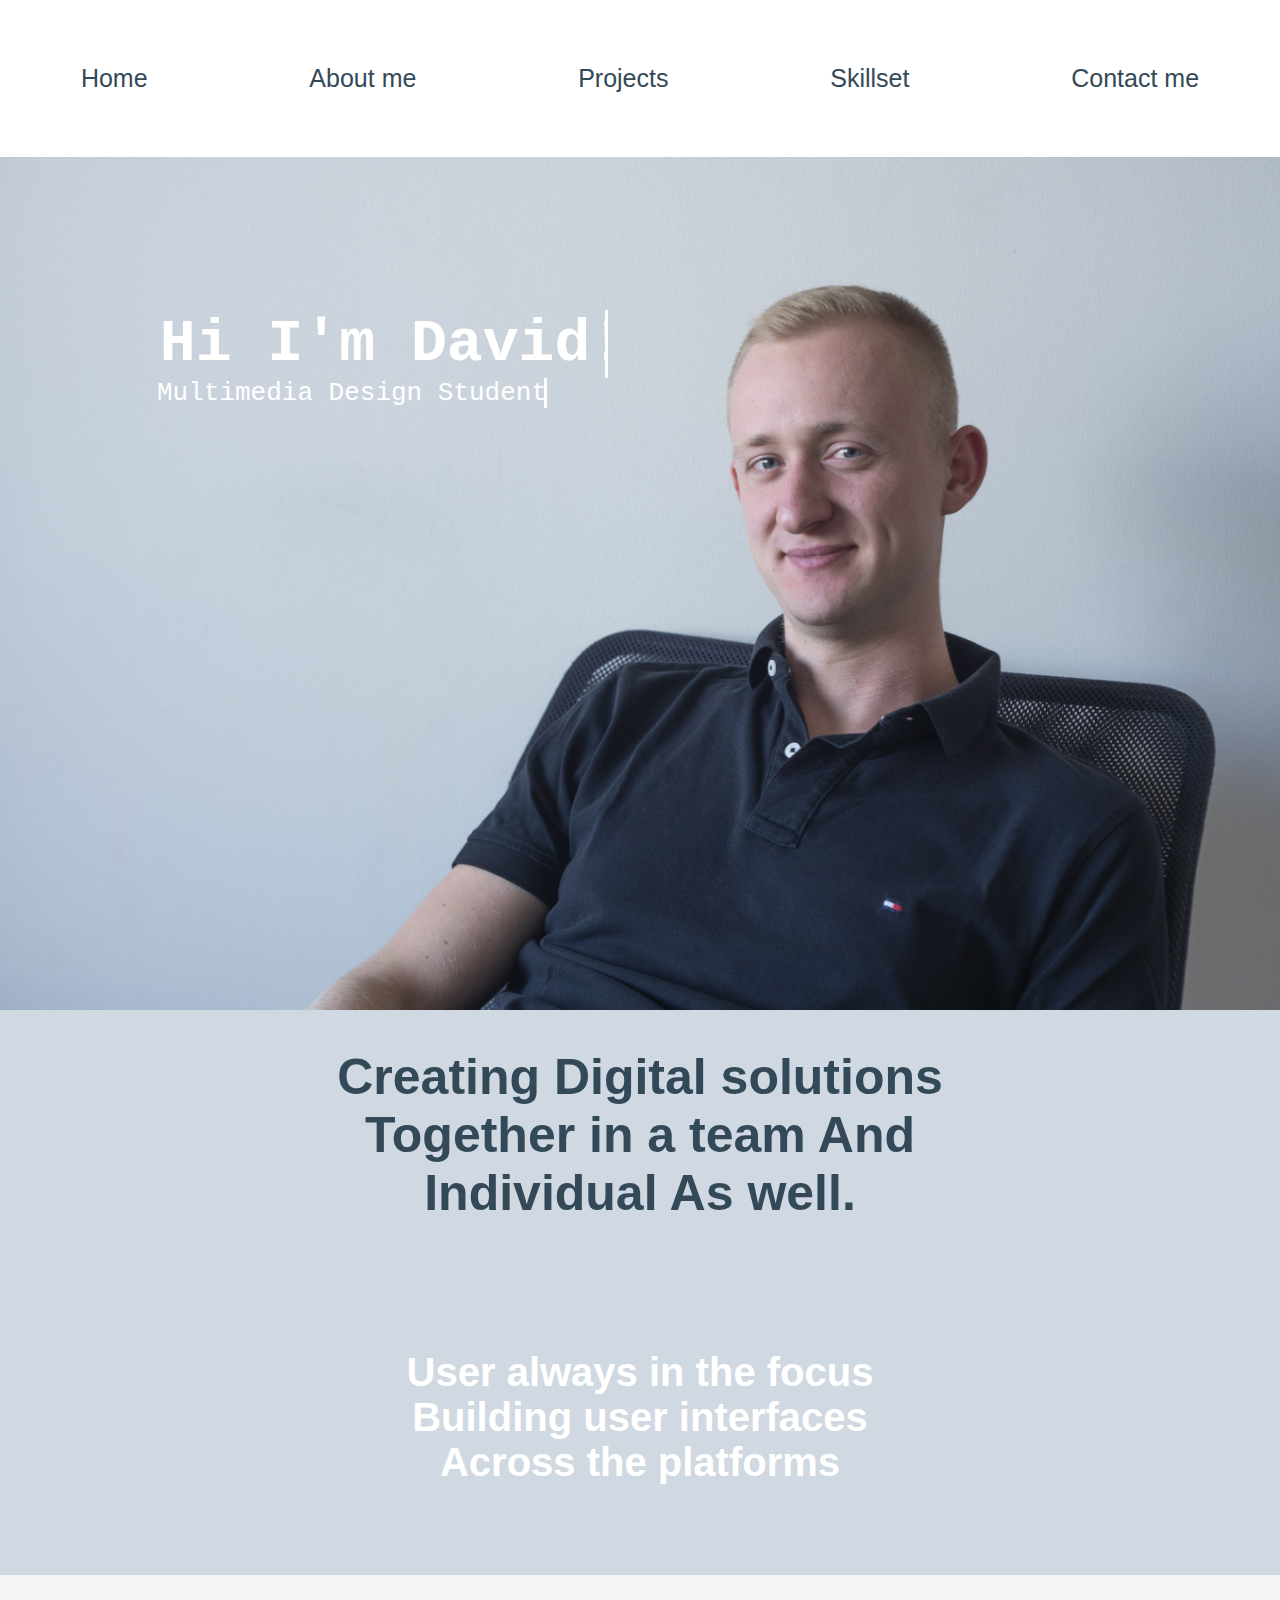
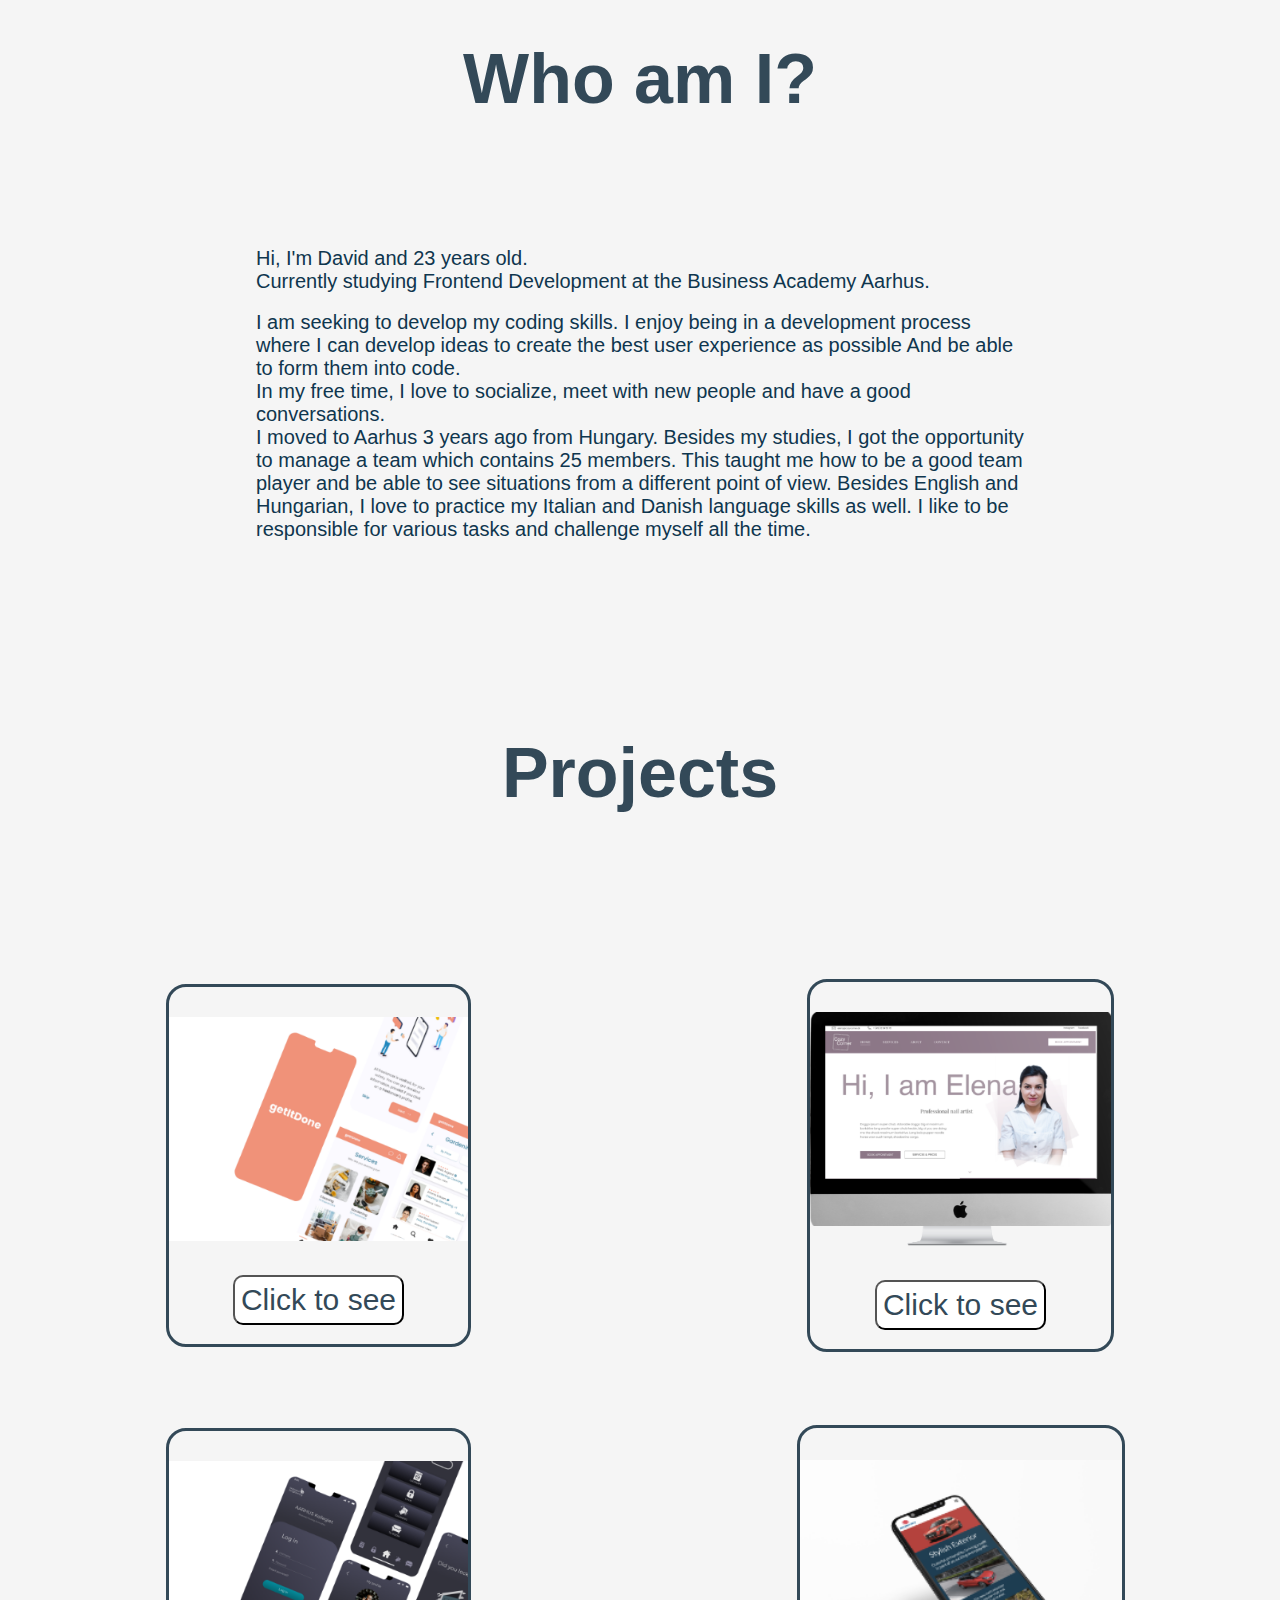
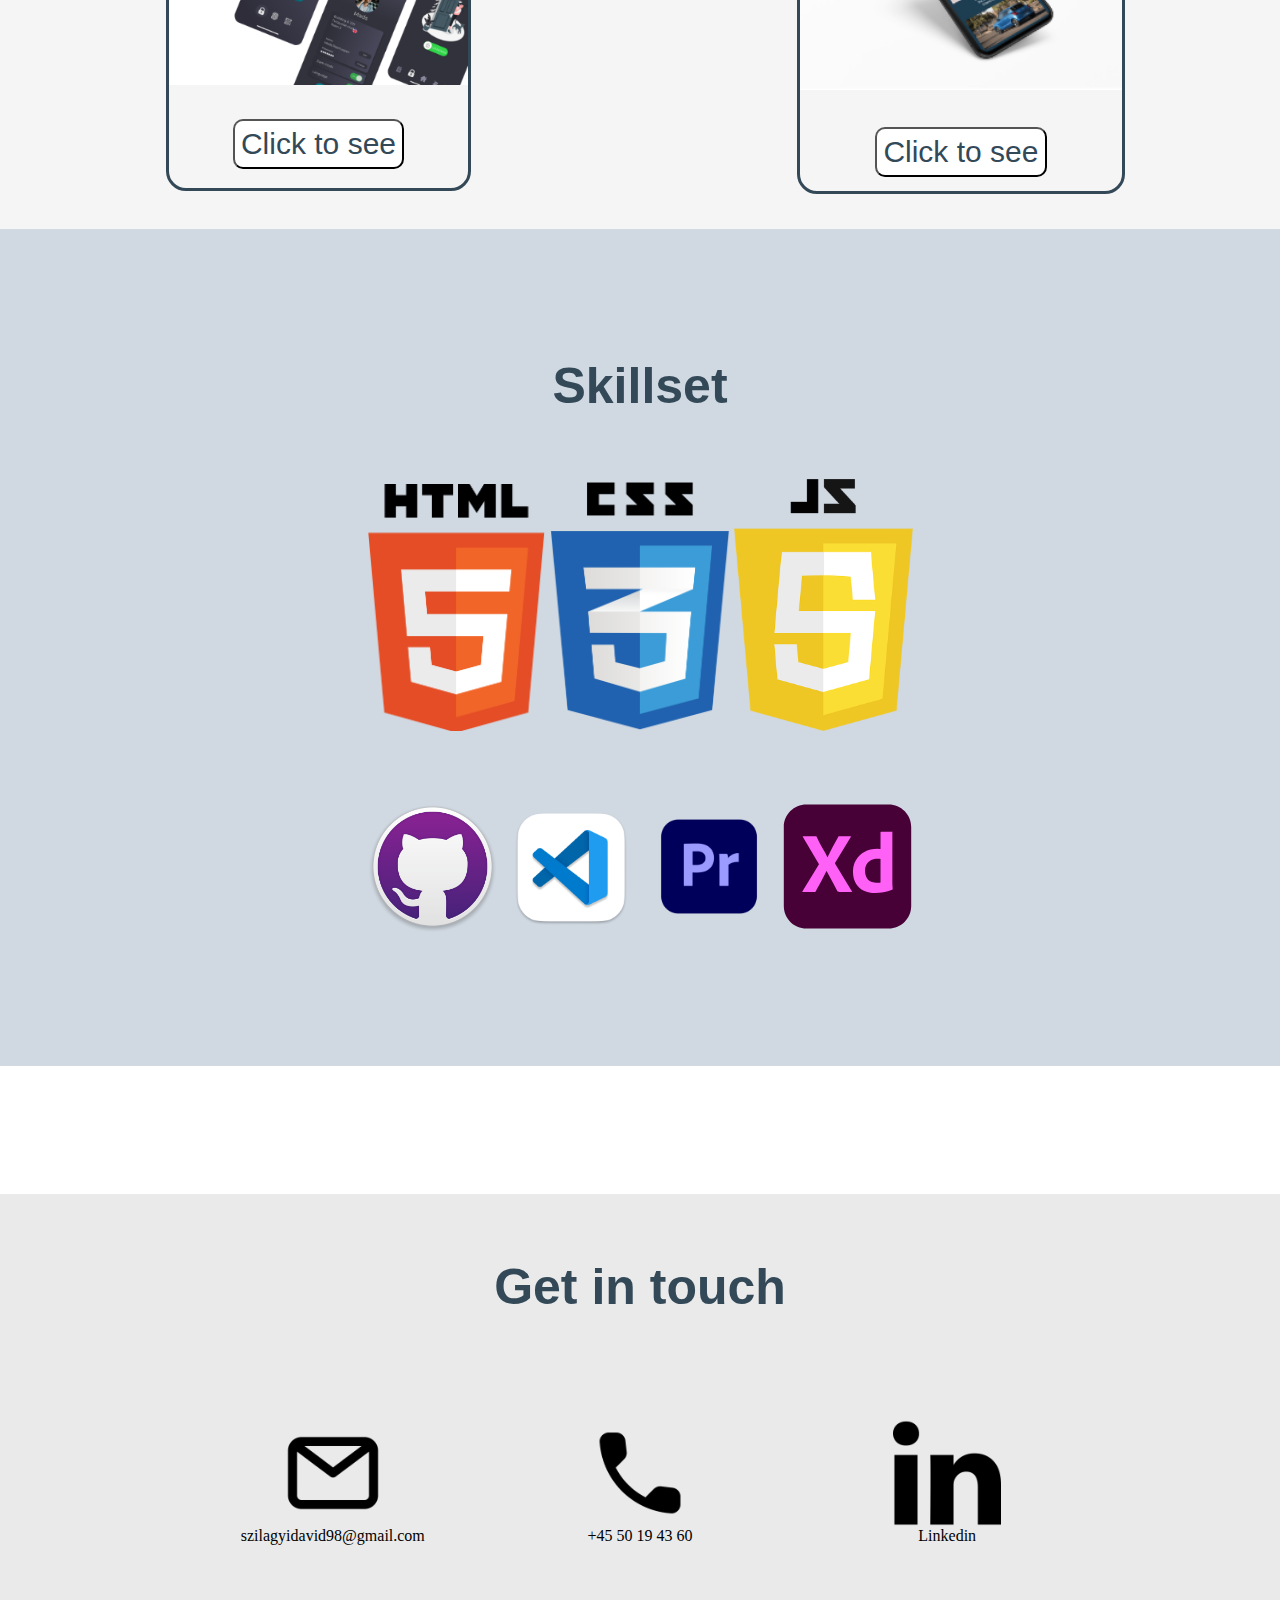
<file: portfolio/index.html>
<!DOCTYPE html>
<html lang="en">
  <head>
    <meta charset="utf-8" />
    <meta
      name="viewport"
      content="width=device-width, initial-scale=1, shrink-to-fit=no"
    />
    <meta
      name="description"
      content="Get started with HTML, CSS and JavaScript"
    />
    <meta name="author" content="David Szilagyi" />
    <title>David Szilagyi</title>
    <link rel="stylesheet" href="css/main.css" />
  </head>
  <body>
    <section class="image_container">
      <header class="navigation_container">
        <nav class="nav">
          <!-- The mobile menu icon -->
          <label for="mobileicon" class="mobileiconlabel">&#9776;</label>
          <input type="checkbox" id="mobileicon" class="mobileicon" />

          <!-- Menu items mobile -->

          <div id="eegy" class="menuitems_container">
            <p class="x">x</p>
            <div class="menus">
              <a href="#home" class="menuitem">Home</a>
              <a href="#who-am-i" class="menuitem">About me</a>
              <a href="#projects" class="menuitem">Projects</a>
              <a href="#skillset-section" class="menuitem">Skillset</a>
              <a href="#contact-me" class="menuitem">Contact me</a>
            </div>
          </div>
        </nav>
      </header>
    </section>
    <!-- Menu items desktop -->
    <section class="desktop-menu-section">
      <div class="menu-desktop-div">
        <a href="#home" class="menuitem">Home</a>
        <a href="#who-am-i" class="menuitem">About me</a>
        <a href="#projects" class="menuitem">Projects</a>
        <a href="#skillset-section" class="menuitem">Skillset</a>
        <a href="#contact-me" class="menuitem">Contact me</a>
      </div>
    </section>

    <main>
      <!--- main page --->
      <section class="main-page" id="home">
        <img src="images/me.jpeg" class="me-image" alt="David Szilagyi" />
        <div class="wrapper">
          <div class="main-text">
            <h1 class="hi">Hi I'm David!</h1>
          </div>
        </div>

        <div class="wrapper2">
          <div class="animation-text">
            <p class="mdu-student">Multimedia Design Student</p>
          </div>
        </div>
      </section>

      <!--- Some thoughts about me---->
      <section class="second-page">
        <h1 class="creating">
          Creating Digital solutions<br />
          Together in a team And<br />
          Individual As well.
        </h1>
        <!------  <img
        src="images/png-transparent-magic-keyboard-computer-keyboard-apple-keyboard-macbook-pro-macbook-air-macbook-electronics-rectangle-computer-keyboard.png"
        class="keyboard"
      -->
        <h3 class="user-focus">
          User always in the focus<br />
          Building user interfaces<br />
          Across the platforms
        </h3>
      </section>

      <section id="who-am-i">
        <h2 class="who-am-i-heading">Who am I?</h2>
        <p class="p-text">
          Hi, I'm David and 23 years old.<br />
          Currently studying Frontend Development at the Business Academy
          Aarhus.<br />
        </p>
        <br />

        <p class="p-text">
          I am seeking to develop my coding skills. I enjoy being in a
          development process where I can develop ideas to create the best user
          experience as possible And be able to form them into code.
        </p>
        <p class="p-text">
          In my free time, I love to socialize, meet with new people and have a
          good conversations.
        </p>
        <p class="p-text">
          I moved to Aarhus 3 years ago from Hungary. Besides my studies, I got
          the opportunity to manage a team which contains 25 members. This
          taught me how to be a good team player and be able to see situations
          from a different point of view. Besides English and Hungarian, I love
          to practice my Italian and Danish language skills as well. I like to
          be responsible for various tasks and challenge myself all the time.
        </p>
      </section>
      <!--- Projects --->
      <section id="projects">
        <h2 class="projects-heading">Projects</h2>
        <div class="projects-div">
          <!--- GETITDONE --->
          <a href="./subpages/getitdone.html" class="link-to-subpage">
            <div class="getitdone-div">
              <img src="images/getitdone.png" class="getitdone" />
              <button class="btn">
                <h3 class="project-heading">Click to see</h3>
              </button>
            </div>
          </a>

          <!--- COZY CORNER --->
          <a href="./subpages/cozy.html" class="link-to-subpage">
            <div class="cozy-div">
              <img src="images/cozy-corner.png" class="cozy-corner" />
              <button class="btn">
                <h3 class="project-heading">Click to see</h3>
              </button>
            </div>
          </a>
          <!--- UX-UI --->
          <a href="./subpages/ux-ui.html" class="link-to-subpage">
            <div class="uxui-div">
              <img src="images/ux-ui project.png" class="ux-ui" />
              <button class="btn">
                <h3 class="project-heading">Click to see</h3>
              </button>
            </div>
          </a>
          <!--- SUZUKI --->
          <a href="./subpages/suzuki.html" class="link-to-subpage">
            <div class="suzuki-div">
              <img src="images/suzuki-project.png" class="suzuki" />
              <button class="btn">
                <h3 class="project-heading">Click to see</h3>
              </button>
            </div>
          </a>
        </div>
      </section>

      <!--- Skillset --->
      <section id="skillset-section">
        <h3 class="skillset">Skillset</h3>
        <div class="logos-1">
          <img src="images/html-logo.png" class="html-logo" id="html" />
          <img src="images/css-logo.png" class="css-logo" />
          <img src="images/js-logo.png" class="js-logo" />
        </div>
        <div class="logos-2">
          <img src="images/github-log.png" class="github-logo" />
          <img src="images/vs-logo.png" class="vs-logo" />
          <img src="images/pr-logo.png" class="pr-logo" />
          <img src="images/xd-logo.svg" class="xd-logo" />
        </div>
      </section>

      <!--- Contact me --->
      <footer id="contact-me">
        <h3 class="contact-me-heading">Get in touch</h3>
        <div class="contact-me-div">
          <div class="icons-div">
            <a href="mailto:szilagyidavid98@gmail.com" class="info-link">
              <img src="./images/email-contact.png" class="email-contact"
            /></a>
            <a href="mailto:szilagyidavid98@gmail.com" class="info-link"
              >szilagyidavid98@gmail.com</a
            >
          </div>
          <div class="icons-div">
            <a href="tel:+45 50 19 43 60" class="info-link"
              ><img src="./images/phone-contact.png" class="phone-contact" />+45
              50 19 43 60</a
            >
            <a href="tel:+45 50 19 43 60" class="info-link"></a>
          </div>
          <div class="icons-div">
            <a
              href="https://www.linkedin.com/in/david-szilagyi-b353821b6/"
              class="info-link"
            >
              <img
                src="./images/linkedin-contact.png"
                class="linkedin-contact"
              />
              Linkedin
            </a>
            <a
              href="https://www.linkedin.com/in/david-szilagyi-b353821b6/"
              class="info-link"
            ></a>
          </div>
        </div>
      </footer>
    </main>
    <script src="./js/main.js"></script>
  </body>
</html>
</file>
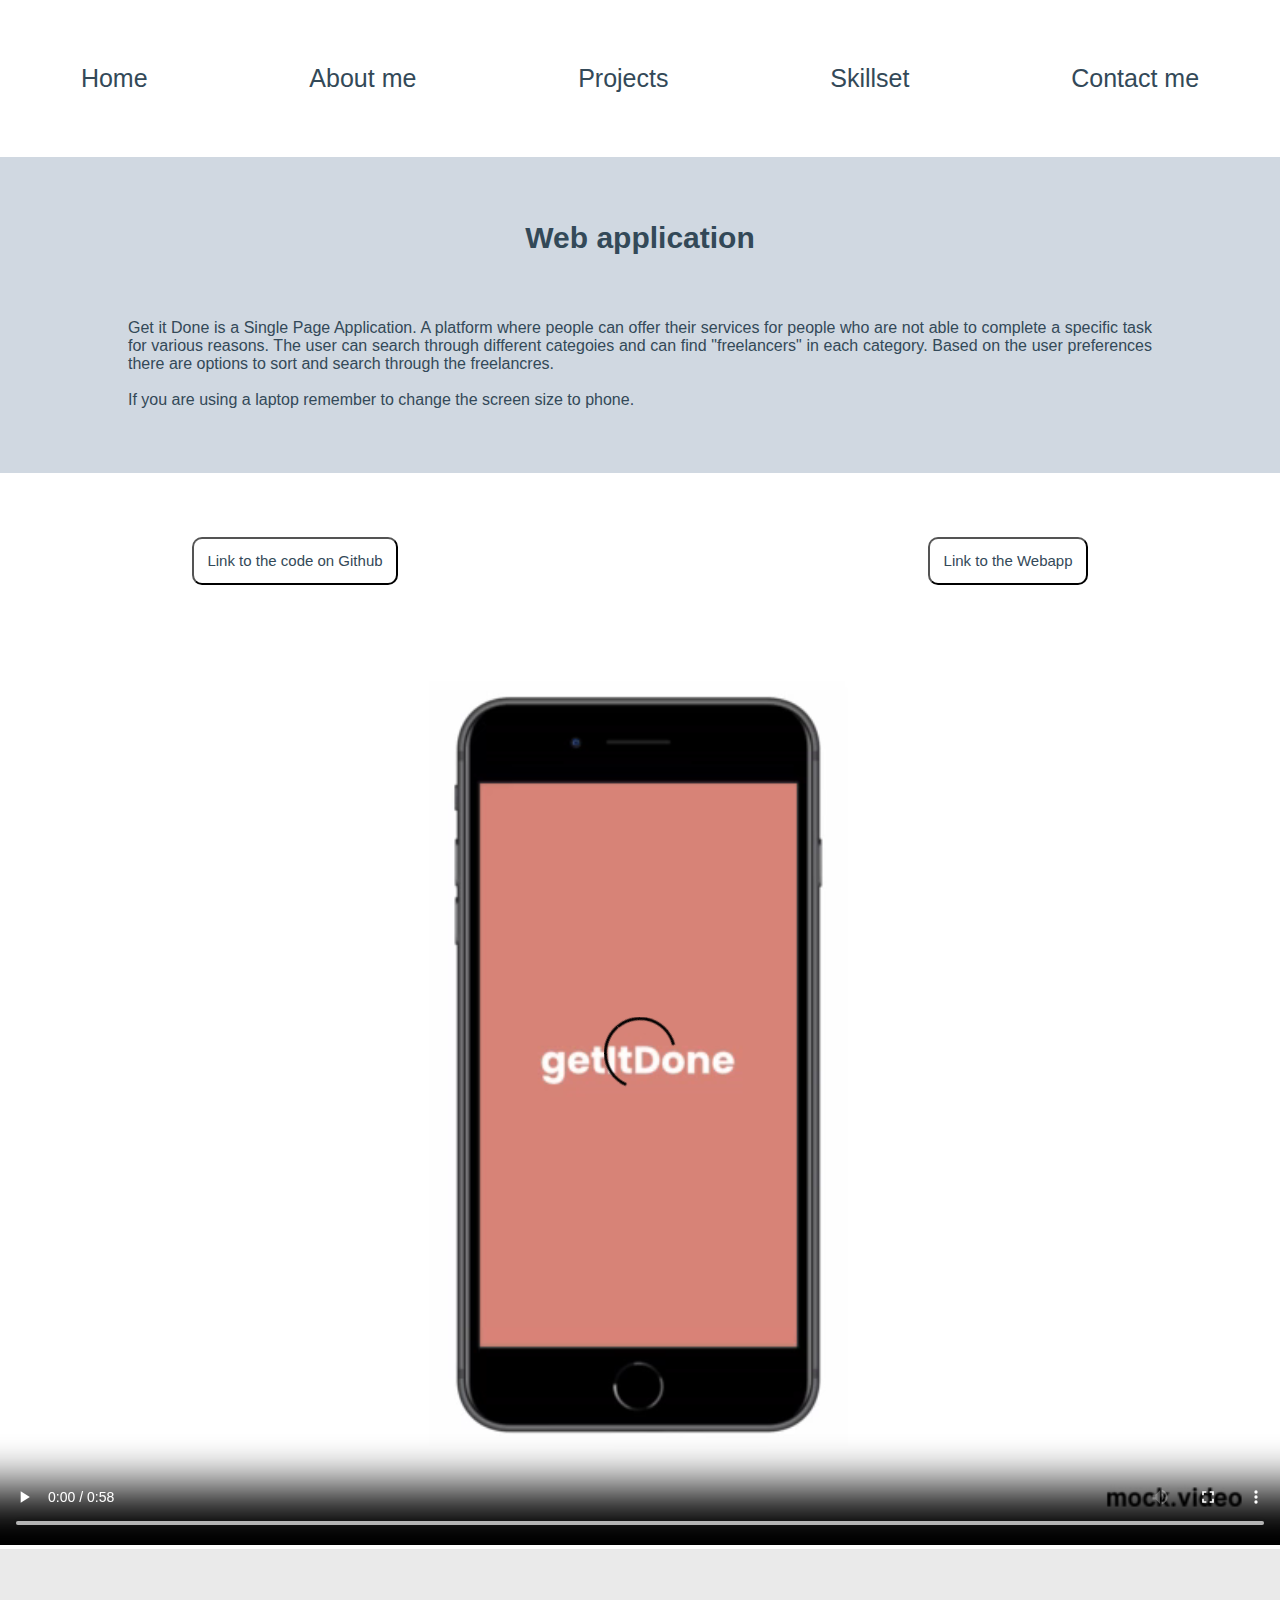
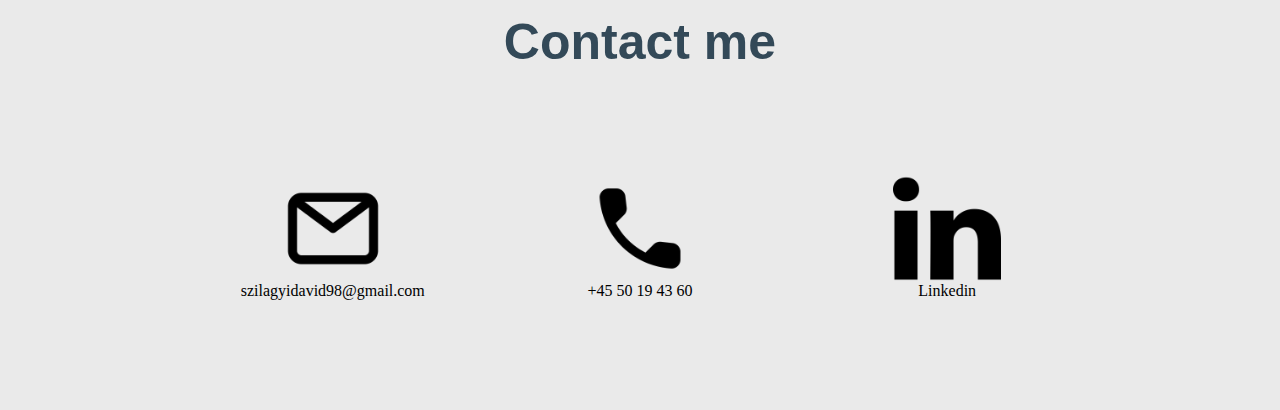
<file: portfolio/subpages/getitdone.html>
<!DOCTYPE html>
<html lang="en">
  <head>
    <meta charset="utf-8" />
    <meta
      name="viewport"
      content="width=device-width, initial-scale=1, shrink-to-fit=no"
    />
    <meta
      name="description"
      content="Get started with HTML, CSS and JavaScript"
    />
    <meta name="author" content="David Szilagyi" />
    <title>David Szilagyi</title>
    <link rel="stylesheet" href="../css/main.css" />
  </head>
  <body>
    <main>
      <section class="image_container">
        <header class="navigation_container">
          <nav class="nav">
            <!-- The mobile menu icon -->
            <label for="mobileicon" class="mobileiconlabel">&#9776;</label>
            <input type="checkbox" id="mobileicon" class="mobileicon" />
            <!-- Menu items -->

            <div id="eegy" class="menuitems_container">
              <p class="x">x</p>
              <div class="menus">
                <a href="../#home" class="menuitem">Home</a>
                <a href="../#who-am-i" class="menuitem">About me</a>
                <a href="../#projects" class="menuitem">Projects</a>
                <a href="../#skillset-section" class="menuitem">Skillset</a>
                <a href="../#contact-me" class="menuitem">Contact me</a>
              </div>
            </div>
          </nav>
        </header>
      </section>

      <!-- Menu items desktop -->
      <section class="desktop-menu-section">
        <div class="menu-desktop-div">
          <a href="../#home" class="menuitem">Home</a>
          <a href="../#who-am-i" class="menuitem">About me</a>
          <a href="../#projects" class="menuitem">Projects</a>
          <a href="../#skillset-section" class="menuitem">Skillset</a>
          <a href="../#contact-me" class="menuitem">Contact me</a>
        </div>
      </section>
      <!--- text section --->
      <section class="text-section">
        <h4 class="heading-title">Web application</h4>
        <p class="text-on-subpage">
          Get it Done is a Single Page Application. A platform where people can
          offer their services for people who are not able to complete a
          specific task for various reasons. The user can search through
          different categoies and can find "freelancers" in each category. Based
          on the user preferences there are options to sort and search through
          the freelancres.<br />
          <br />
          If you are using a laptop remember to change the screen size to phone.
        </p>
      </section>
      <!--- links --->
      <section class="links-section">
        <div class="links-div">
          <button class="link-button">
            <a
              href="https://github.com/davidszilagyi98/portfolio/tree/main/getitdone/getItDone"
              class="github-link"
              >Link to the code on Github</a
            ><br />
          </button>
          <button class="link-button">
            <a href="http://getitdone.davidszilagyi.eu/#/home" class="web-link"
              >Link to the Webapp</a
            >
          </button>
        </div>
      </section>
      <!--- video --->
      <section class="video-section">
        <video class="getitdone-video" controls autoplay loop>
          <source src="../images/getitdone-video.mp4" />
        </video>
      </section>
      <!--- Contact me --->
      <footer id="contact-me">
        <h3 class="contact-me-heading">Contact me</h3>
        <div class="contact-me-div">
          <div class="icons-div">
            <a href="mailto:szilagyidavid98@gmail.com" class="info-link">
              <img src="../images/email-contact.png" class="email-contact"
            /></a>
            <a href="mailto:szilagyidavid98@gmail.com" class="info-link"
              >szilagyidavid98@gmail.com</a
            >
          </div>
          <div class="icons-div">
            <a href="tel:+45 50 19 43 60" class="info-link"
              ><img
                src="../images/phone-contact.png"
                class="phone-contact"
              />+45 50 19 43 60</a
            >
            <a href="tel:+45 50 19 43 60" class="info-link"></a>
          </div>
          <div class="icons-div">
            <a
              href="https://www.linkedin.com/in/david-szilagyi-b353821b6/"
              class="info-link"
            >
              <img
                src="../images/linkedin-contact.png"
                class="linkedin-contact"
              />
              Linkedin
            </a>
            <a
              href="https://www.linkedin.com/in/david-szilagyi-b353821b6/"
              class="info-link"
            ></a>
          </div>
        </div>
      </footer>
    </main>
    <script src="../js/main.js"></script>
  </body>
</html>
</file>
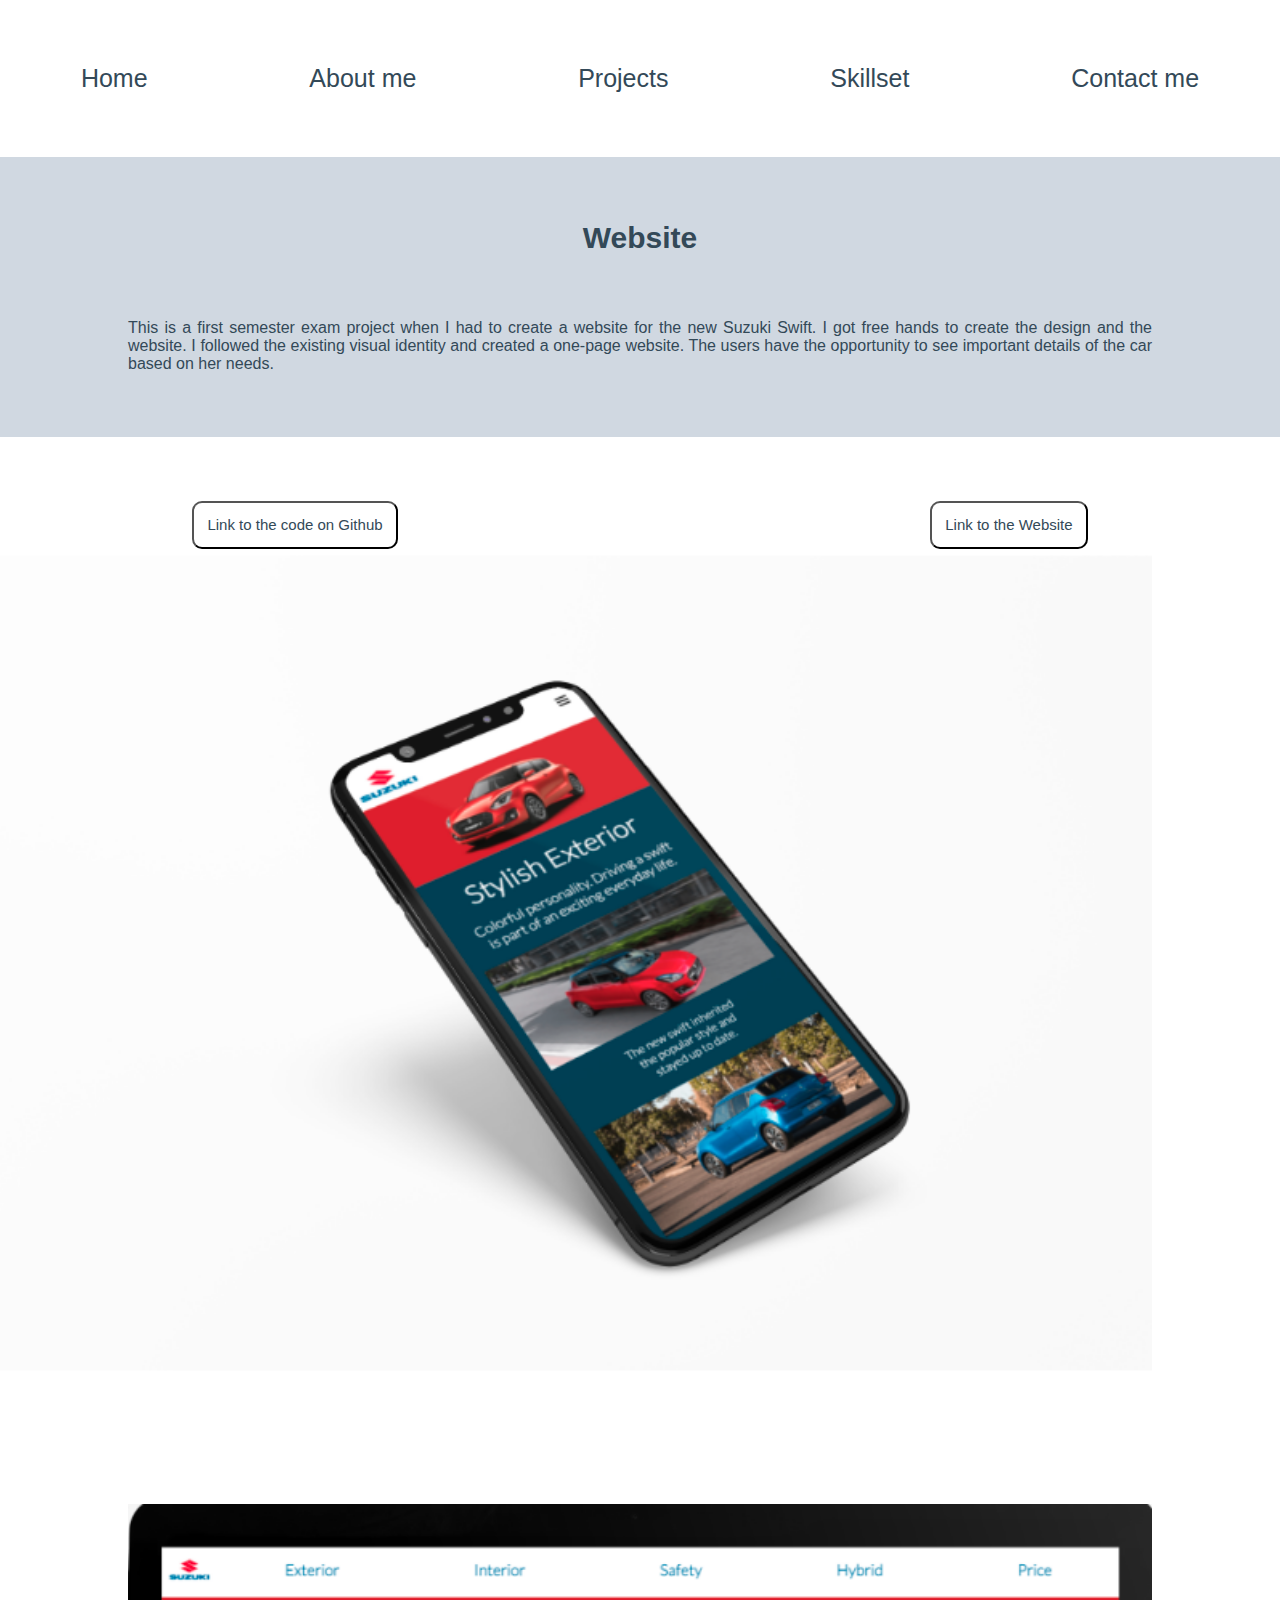
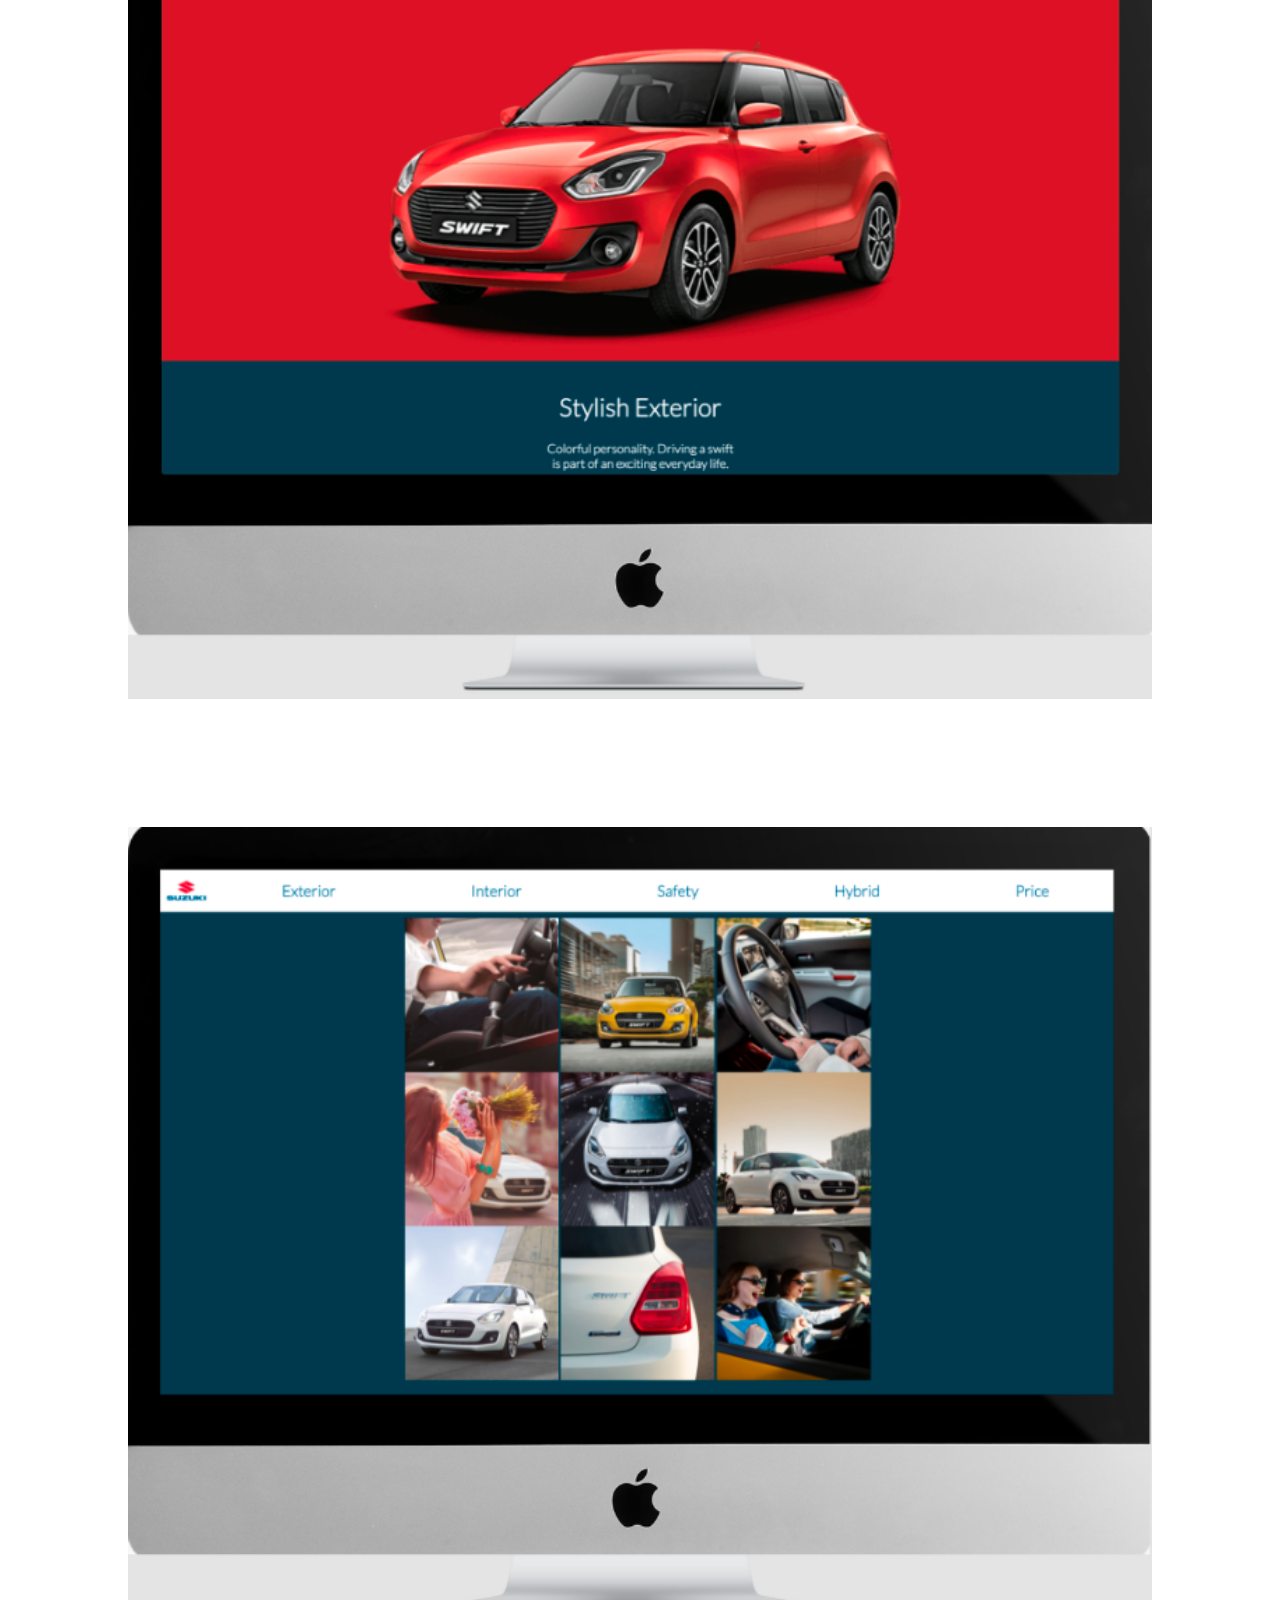
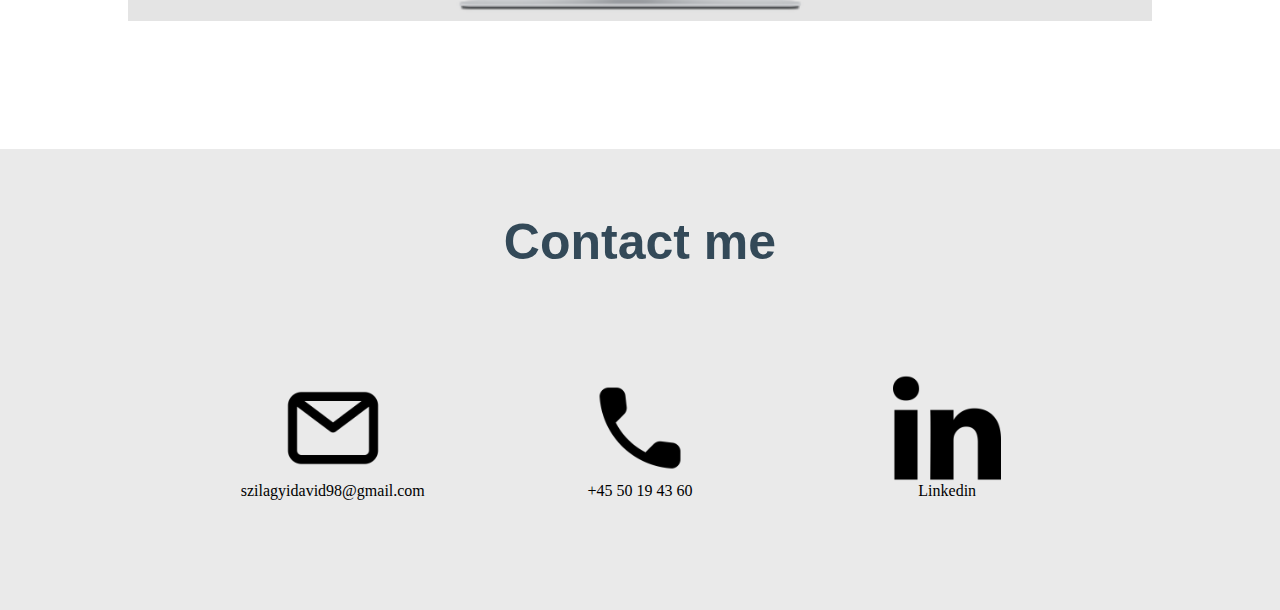
<file: portfolio/subpages/suzuki.html>
<!DOCTYPE html>
<html lang="en">
  <head>
    <meta charset="utf-8" />
    <meta
      name="viewport"
      content="width=device-width, initial-scale=1, shrink-to-fit=no"
    />
    <meta
      name="description"
      content="Get started with HTML, CSS and JavaScript"
    />
    <meta name="author" content="David Szilagyi" />
    <title>David Szilagyi</title>
    <link rel="stylesheet" href="../css/main.css" />
  </head>
  <body>
    <main>
      <section class="image_container">
        <header class="navigation_container">
          <nav class="nav">
            <!-- The mobile menu icon -->
            <label for="mobileicon" class="mobileiconlabel">&#9776;</label>
            <input type="checkbox" id="mobileicon" class="mobileicon" />
            <!-- Menu items -->

            <div id="eegy" class="menuitems_container">
              <p class="x">x</p>
              <div class="menus">
                <a href="../#home" class="menuitem">Home</a>
                <a href="../#who-am-i" class="menuitem">About me</a>
                <a href="../#projects" class="menuitem">Projects</a>
                <a href="../#skillset-section" class="menuitem">Skillset</a>
                <a href="../#contact-me" class="menuitem">Contact me</a>
              </div>
            </div>
          </nav>
        </header>
      </section>

      <!-- Menu items desktop -->
      <section class="desktop-menu-section">
        <div class="menu-desktop-div">
          <a href="../#home" class="menuitem">Home</a>
          <a href="../#who-am-i" class="menuitem">About me</a>
          <a href="../#projects" class="menuitem">Projects</a>
          <a href="../#skillset-section" class="menuitem">Skillset</a>
          <a href="../#contact-me" class="menuitem">Contact me</a>
        </div>
      </section>
      <!--- text section --->
      <section class="text-section">
        <h4 class="heading-title">Website</h4>
        <p class="text-on-subpage">
          This is a first semester exam project when I had to create a website
          for the new Suzuki Swift. I got free hands to create the design and
          the website. I followed the existing visual identity and created a
          one-page website. The users have the opportunity to see important
          details of the car based on her needs.
        </p>
      </section>
      <!--- links --->
      <section class="links-section">
        <div class="links-div">
          <button class="link-button">
            <a
              href="https://github.com/davidszilagyi98/portfolio/tree/main/Suzuki"
              class="github-link"
              >Link to the code on Github</a
            ><br />
          </button>
          <button class="link-button">
            <a href="http://suzuki.davidszilagyi.eu/" class="web-link"
              >Link to the Website</a
            >
          </button>
        </div>
      </section>
      <!--- video --->
      <section class="video-section">
        <img src="../images/suzuki-for-subpage.png" class="main-suzuki" />
        <img src="../images/suzuki1.png" class="suzuki1" />
        <img src="../images/suzuki2.png" class="suzuki2" />
      </section>
      <!--- Contact me --->
      <footer id="contact-me">
        <h3 class="contact-me-heading">Contact me</h3>
        <div class="contact-me-div">
          <div class="icons-div">
            <a href="mailto:szilagyidavid98@gmail.com" class="info-link">
              <img src="../images/email-contact.png" class="email-contact"
            /></a>
            <a href="mailto:szilagyidavid98@gmail.com" class="info-link"
              >szilagyidavid98@gmail.com</a
            >
          </div>
          <div class="icons-div">
            <a href="tel:+45 50 19 43 60" class="info-link"
              ><img
                src="../images/phone-contact.png"
                class="phone-contact"
              />+45 50 19 43 60</a
            >
            <a href="tel:+45 50 19 43 60" class="info-link"></a>
          </div>
          <div class="icons-div">
            <a
              href="https://www.linkedin.com/in/david-szilagyi-b353821b6/"
              class="info-link"
            >
              <img
                src="../images/linkedin-contact.png"
                class="linkedin-contact"
              />
              Linkedin
            </a>
            <a
              href="https://www.linkedin.com/in/david-szilagyi-b353821b6/"
              class="info-link"
            ></a>
          </div>
        </div>
      </footer>
    </main>
    <script src="../js/main.js"></script>
  </body>
</html>
</file>
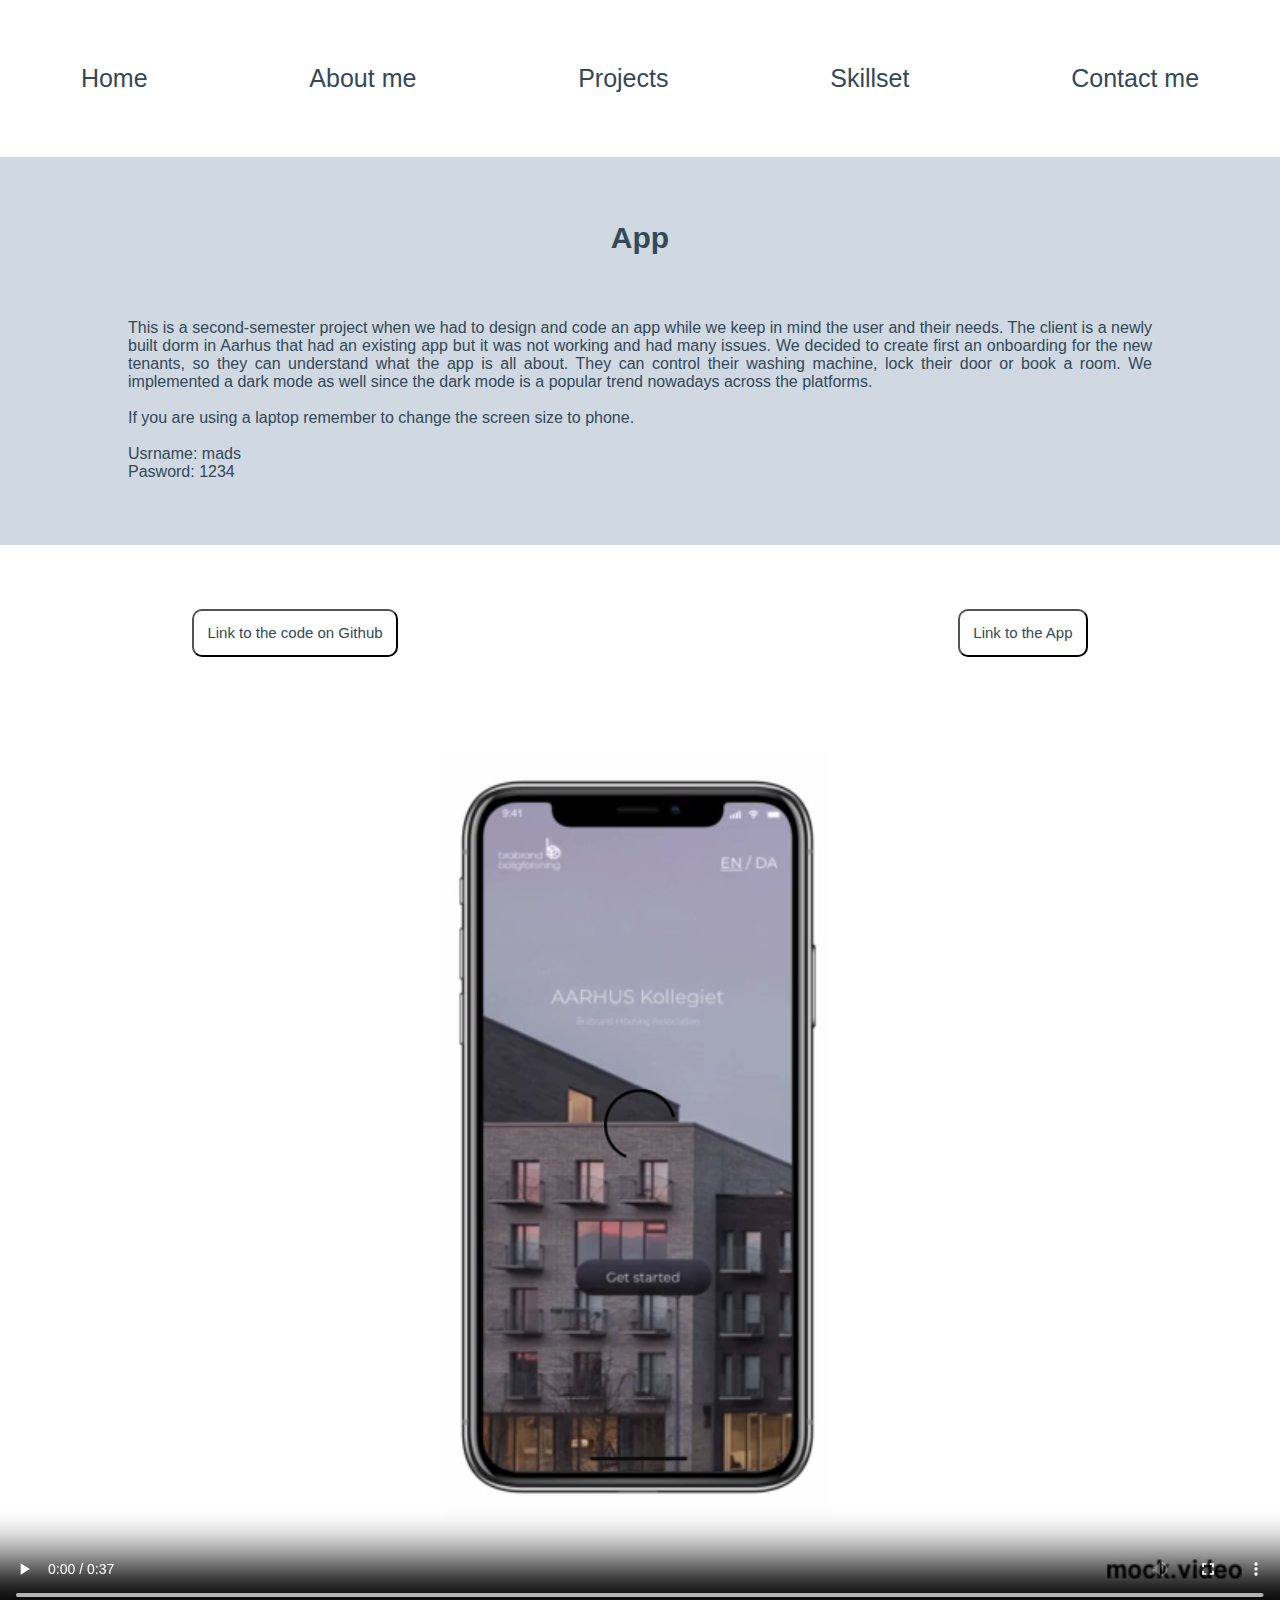
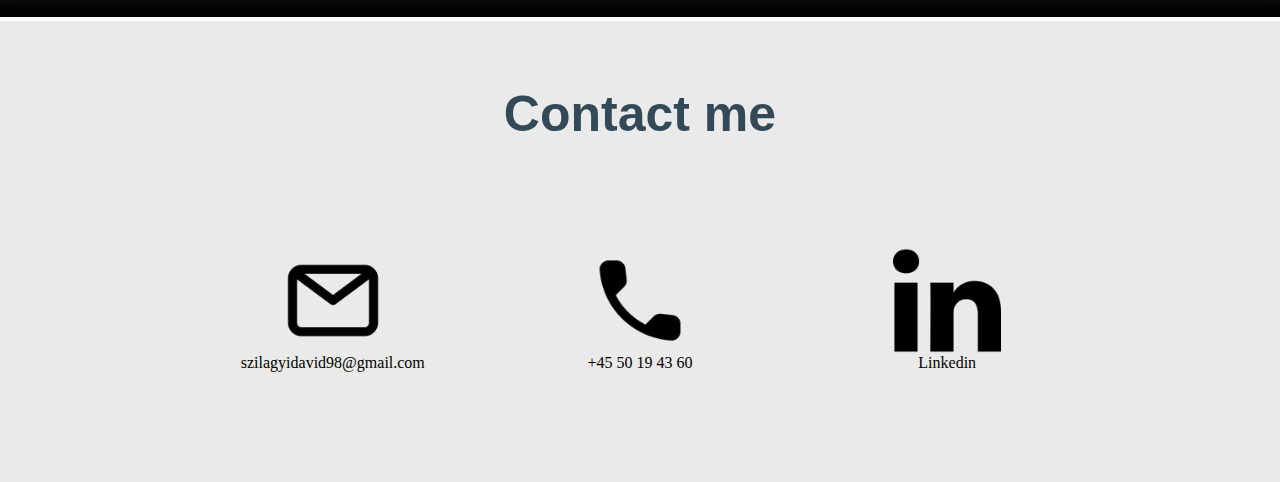
<file: portfolio/subpages/ux-ui.html>
<!DOCTYPE html>
<html lang="en">
  <head>
    <meta charset="utf-8" />
    <meta
      name="viewport"
      content="width=device-width, initial-scale=1, shrink-to-fit=no"
    />
    <meta
      name="description"
      content="Get started with HTML, CSS and JavaScript"
    />
    <meta name="author" content="David Szilagyi" />
    <title>David Szilagyi</title>
    <link rel="stylesheet" href="../css/main.css" />
  </head>
  <body>
    <main>
      <section class="image_container">
        <header class="navigation_container">
          <nav class="nav">
            <!-- The mobile menu icon -->
            <label for="mobileicon" class="mobileiconlabel">&#9776;</label>
            <input type="checkbox" id="mobileicon" class="mobileicon" />
            <!-- Menu items -->

            <div id="eegy" class="menuitems_container">
              <p class="x">x</p>
              <div class="menus">
                <a href="../#home" class="menuitem">Home</a>
                <a href="../#who-am-i" class="menuitem">About me</a>
                <a href="../#projects" class="menuitem">Projects</a>
                <a href="../#skillset-section" class="menuitem">Skillset</a>
                <a href="../#contact-me" class="menuitem">Contact me</a>
              </div>
            </div>
          </nav>
        </header>
      </section>
      <!-- Menu items desktop -->
      <section class="desktop-menu-section">
        <div class="menu-desktop-div">
          <a href="../#home" class="menuitem">Home</a>
          <a href="../#who-am-i" class="menuitem">About me</a>
          <a href="../#projects" class="menuitem">Projects</a>
          <a href="../#skillset-section" class="menuitem">Skillset</a>
          <a href="../#contact-me" class="menuitem">Contact me</a>
        </div>
      </section>

      <!--- text section --->
      <section class="text-section">
        <h4 class="heading-title">App</h4>
        <p class="text-on-subpage">
          This is a second-semester project when we had to design and code an
          app while we keep in mind the user and their needs. The client is a
          newly built dorm in Aarhus that had an existing app but it was not
          working and had many issues. We decided to create first an onboarding
          for the new tenants, so they can understand what the app is all about.
          They can control their washing machine, lock their door or book a
          room. We implemented a dark mode as well since the dark mode is a
          popular trend nowadays across the platforms. <br />
          <br />
          If you are using a laptop remember to change the screen size to
          phone.<br />
          <br />
          Usrname: mads<br />
          Pasword: 1234
        </p>
      </section>
      <!--- links --->
      <section class="links-section">
        <div class="links-div">
          <button class="link-button">
            <a
              href="https://github.com/davidszilagyi98/portfolio/tree/main/aarhuskollegiet"
              class="github-link"
              >Link to the code on Github</a
            ><br />
          </button>
          <button class="link-button">
            <a href="http://aarhuskollegiet.davidszilagyi.eu/" class="web-link"
              >Link to the App</a
            >
          </button>
        </div>
      </section>
      <!--- video --->
      <section class="video-section">
        <video class="getitdone-video" controls autoplay loop>
          <source src="../images/uxui-video.mp4" />
        </video>
      </section>
      <!--- Contact me --->
      <footer id="contact-me">
        <h3 class="contact-me-heading">Contact me</h3>
        <div class="contact-me-div">
          <div class="icons-div">
            <a href="mailto:szilagyidavid98@gmail.com" class="info-link">
              <img src="../images/email-contact.png" class="email-contact"
            /></a>
            <a href="mailto:szilagyidavid98@gmail.com" class="info-link"
              >szilagyidavid98@gmail.com</a
            >
          </div>
          <div class="icons-div">
            <a href="tel:+45 50 19 43 60" class="info-link"
              ><img
                src="../images/phone-contact.png"
                class="phone-contact"
              />+45 50 19 43 60</a
            >
            <a href="tel:+45 50 19 43 60" class="info-link"></a>
          </div>
          <div class="icons-div">
            <a
              href="https://www.linkedin.com/in/david-szilagyi-b353821b6/"
              class="info-link"
            >
              <img
                src="../images/linkedin-contact.png"
                class="linkedin-contact"
              />
              Linkedin
            </a>
            <a
              href="https://www.linkedin.com/in/david-szilagyi-b353821b6/"
              class="info-link"
            ></a>
          </div>
        </div>
      </footer>
    </main>
    <script src="../js/main.js"></script>
  </body>
</html>
</file>
<file: portfolio/css/main.css>
* {
  margin: 0;
  padding: 0;
  box-sizing: border-box;
}

/* main */
.main-page {
  width: 100%;
  height: 50%;
  margin: 0;
  padding: 0;
  box-sizing: border-box;
}

.me-image {
  width: 100%;
  height: 100%;
}

.desktop-menu-section {
  display: none;
}
/*  ---------------------------
.main-text {
  margin-top: -20%;
  margin-left: 40%;
  color: #fff;
} 

.hi {
  font-size: 30px;
  padding-bottom: 15%;
  font-family: brown, "Helvetica Neue", Helvetica, Arial, sans-serif;
}

.mdu-student {
  margin-top: -15%;
  font-size: 14px;
  font-family: brown, "Helvetica Neue", Helvetica, Arial, sans-serif;
} */

/*second-page text*/

.second-page {
  margin-top: 1%;
  background-color: #d0d8e1;
  height: 100%;
  padding-top: 15%;
  padding-bottom: 15%;
}

.creating {
  font-size: 30px;
  color: #334958;
  text-align: center;
  font-family: brown, "Helvetica Neue", Helvetica, Arial, sans-serif;
}

.user-focus {
  font-size: 25px;
  text-align: center;
  color: #fff;
  padding-top: 10%;
  font-family: brown, "Helvetica Neue", Helvetica, Arial, sans-serif;
}

.keyboard {
  width: 70%;
  transform: rotate(-35deg);
  margin-left: 60%;
  margin-top: -20%;
}

#who-am-i {
  background-color: #f5f5f5;
  margin-top: -8%;
}

.who-am-i-heading {
  padding-top: 20%;
  font-size: 30px;
  color: #334958;
  text-align: center;
  font-family: brown, "Helvetica Neue", Helvetica, Arial, sans-serif;
}

.p-text {
  margin-top: 10%;
  width: 80%;
  margin-left: 10%;
  font-family: brown, "Helvetica Neue", Helvetica, Arial, sans-serif;
  color: #0f364e;
}

/*projects*/
#projects {
  background-color: #f5f5f5;
}
.projects-heading {
  font-family: brown, "Helvetica Neue", Helvetica, Arial, sans-serif;
  text-align: center;
  padding-top: 15%;
  margin-bottom: 10%;
  color: #334958;
}

.project-heading {
  font-weight: 400;
}

.link-to-subpage {
  text-decoration: none;
}

/*div projects*/

.projects-div {
}

.getitdone-div {
  text-align: center;
  padding-bottom: 5%;
  border-style: solid;
  border-radius: 20px;
  border-color: #334958;
  width: 80%;
  margin: 0 auto;
  margin: 10%;
}

.getitdone {
  padding-top: 10%;
  padding-bottom: 10%;
  width: 100%;
}
/*cozy-corner project*/
.cozy-div {
  text-align: center;
  padding-bottom: 5%;
  border-style: solid;
  border-radius: 20px;
  border-color: #334958;
  width: 80%;
  margin: 0 auto;
  margin: 10%;
}

.cozy-corner {
  padding-top: 10%;
  padding-bottom: 10%;
  width: 100%;
}

.uxui-div {
  text-align: center;
  padding-bottom: 5%;
  border-style: solid;
  border-radius: 20px;
  border-color: #334958;
  width: 80%;
  margin: 0 auto;
  margin: 10%;
}

.ux-ui {
  padding-top: 10%;
  padding-bottom: 10%;
  width: 100%;
}

.suzuki-div {
  text-align: center;
  padding-bottom: 5%;
  border-style: solid;
  border-radius: 20px;
  border-color: #334958;
  width: 80%;
  margin: 0 auto;
  margin: 10%;
}

.suzuki {
  padding-top: 10%;
  padding-bottom: 10%;
  width: 100%;
}

.project-heading {
  color: #334958;
  font-size: 30px;
  font-family: brown, "Helvetica Neue", Helvetica, Arial, sans-serif;
}

.heading-title {
  margin: 5%;
  color: #334958;
}
/*ux-ui project*/
.uxui-div {
  text-align: center;
}

.ux-ui {
  padding-bottom: 10%;
}

/*suzuki project*/

.suzuki-div {
  text-align: center;
}

.suzuki {
  padding-bottom: 10%;
}

/*skillset*/
#skillset-section {
  margin-bottom: 10%;
  background-color: #d0d8e1;
}

.skillset {
  padding-bottom: 10%;
  padding-top: 10%;
  text-align: center;
  color: #334958;
  font-family: brown, "Helvetica Neue", Helvetica, Arial, sans-serif;
}

/*logos*/

.html-logo {
  width: 20%;
}
.css-logo {
  width: 20%;
}
.js-logo {
  width: 20%;
}
.github-logo {
  width: 15%;
}
.vs-logo {
  width: 15%;
}
.pr-logo {
  width: 15%;
}
.xd-logo {
  width: 15%;
}

.logos-1 {
  text-align: center;
}

.logos-2 {
  text-align: center;
  margin-bottom: 10%;
  padding-bottom: 10%;
}

/*contact me*/
#contact-me {
  background-color: #eaeaea;
  text-align: center;
  padding-bottom: 20%;
  padding-top: 5%;
}

.contact-me-heading {
  font-family: brown, "Helvetica Neue", Helvetica, Arial, sans-serif;
  font-size: 25px;
  margin: 20%;
  color: #334958;
}

.contact-me-div {
  flex-direction: column;
  justify-content: center;
}

.email-contact {
  width: 25%;
  display: block;
  margin-left: auto;
  margin-right: auto;
}

.phone-contact {
  width: 25%;
  display: block;
  margin-left: auto;
  margin-right: auto;
}

.linkedin-contact {
  width: 25%;
  display: block;
  margin-left: auto;
  margin-right: auto;
}

.icons-div {
  padding: 5%;
}

.info-link {
  text-decoration: none;
  color: black;
}

/*Mobile menu*/
.navigation_container {
  padding-bottom: 10%;
}

.nav {
  position: fixed;
  margin-top: 3%;
}

.mobileicon {
  display: none;
}

.mobileiconlabel {
  font-size: 2rem;
  display: block;
  position: absolute;
  top: 20px;
  left: 300px;

  z-index: 1;
}

.menuitems_container {
  display: none;
}

.navigation_container input:checked ~ .menuitems_container {
  display: flex;
  flex-direction: column;
  background-color: #334958;
  width: 100vw;
  height: 100vh;
  left: 0;
  top: 1px;
  z-index: 55;
  position: fixed;
}

.menuitem {
  color: white;
  margin: 0 auto;
  font-size: 40px;
  text-decoration: none;
  padding: 5%;
  font-family: brown, "Helvetica Neue", Helvetica, Arial, sans-serif;
}

.x {
  font-size: 70px;
  color: #fff;
  padding-left: 5%;
  position: fixed;
  margin-left: 80%;
  margin-top: 3%;
  font-family: brown, "Helvetica Neue", Helvetica, Arial, sans-serif;
}

.menus {
  display: flex;
  flex-direction: column;
  margin-top: 40%;
}
/*videos*/
.cozy-video {
  width: 100%;
}

.getitdone-video {
  width: 60%;
}
.uxui-video {
  width: 60%;
}

/*getitdone cozy uxui suzuki subpage*/
.heading-title {
  text-align: center;
  font-size: 30px;
  padding-top: 5%;
  font-family: brown, "Helvetica Neue", Helvetica, Arial, sans-serif;
}

.text-section {
  background-color: #d0d8e1;
  padding-bottom: 10%;
  margin-top: 10%;
  margin-bottom: 10%;
}

.text-on-subpage {
  margin: 0 auto;
  width: 50%;
  text-align: justify;
  width: 90%;
  color: #334958;
  font-weight: 500;
  font-family: brown, "Helvetica Neue", Helvetica, Arial, sans-serif;
}

.github-link {
  font-size: 15px;
  color: #334958;
  text-decoration: none;
}

.web-link {
  font-size: 15px;
  color: #334958;
  text-decoration: none;
}

.links-div {
  display: flex;
  justify-content: center;
  justify-content: space-between;
  width: 90%;
  margin: 0 auto;
}

.link-button {
  background-color: white;
  padding-top: 1.5%;
  padding-bottom: 1.5%;
  padding-right: 1.5%;
  padding-left: 1.5%;
  border-radius: 10px;
}

.getitdone-video {
  width: 100%;
}

/*suzuki subpage*/
.main-suzuki {
  width: 90%;
  margin-bottom: 10%;
}

.suzuki1 {
  width: 80%;
  display: block;
  margin-left: auto;
  margin-right: auto;
  margin-bottom: 10%;
}

.suzuki2 {
  width: 80%;
  display: block;
  margin-left: auto;
  margin-right: auto;
  margin-bottom: 10%;
}

.wrapper {
  /*This part is important for centering*/
  display: flex;
  align-items: center;
  justify-content: center;
  margin-top: -65%;
  margin-right: 40%;
}

.main-text {
  width: 25ch;
  animation: typing 4s steps(22), blink 0.5s step-end infinite alternate;
  white-space: nowrap;
  overflow: hidden;
  border-right: 3px solid;
  font-family: monospace;
  font-size: 1em;
  color: white;
  animation-delay: 1s;
}

@keyframes typing {
  from {
    width: 0;
  }
}

@keyframes blink {
  50% {
    border-color: transparent;
  }
}

.wrapper2 {
  /*This part is important for centering*/
  display: flex;
  align-items: center;
  justify-content: center;
  margin-bottom: 50%;
  margin-right: 40%;
}

.animation-text {
  width: 25ch;
  animation: typing 4s steps(22), blink 0.5s step-end infinite alternate;
  white-space: nowrap;
  overflow: hidden;
  border-right: 3px solid;
  font-family: monospace;
  font-size: 1em;
  color: white;
  animation-delay: 5s;
}

@keyframes typing {
  from {
    width: 0;
  }
}

@keyframes blink {
  0% {
    border-color: transparent;
  }
}

/*Media queries*/

@media only screen and (min-width: 769px) {
  /*me*/
  .desktop-menu-section {
    display: block;
  }
  .btn {
    display: none;
  }

  .me-image {
    padding-bottom: 10%;
  }

  .second-page {
    margin-top: -15%;
  }

  /*menu*/

  .image_container {
    display: none;
  }

  .desktop-menu-section {
    position: sticky;
  }

  .menu-desktop-div {
    display: flex;
    background-color: transparent;
    margin: 0 auto;
    font-family: brown, "Helvetica Neue", Helvetica, Arial, sans-serif;
  }

  .menuitem {
    color: #334958;
    font-size: 20px;
    font-weight: 400;
  }

  /*animated text*/
  .wrapper {
    /*This part is important for centering*/
    display: flex;
    align-items: center;
    justify-content: center;
    margin-top: -60%;
    margin-right: 40%;
  }

  .main-text {
    width: 25ch;
    animation: typing 4s steps(22), blink 0.5s step-end infinite alternate;
    white-space: nowrap;
    overflow: hidden;
    border-right: 3px solid;
    font-family: monospace;
    font-size: 2.3em;
    color: white;
    animation-delay: 1s;
  }

  .wrapper2 {
    /*This part is important for centering*/
    display: flex;
    align-items: center;
    justify-content: center;
    margin-bottom: 50%;
    margin-right: 45%;
  }

  .animation-text {
    width: 25ch;
    animation: typing 4s steps(22), blink 0.5s step-end infinite alternate;
    white-space: nowrap;
    overflow: hidden;
    border-right: 3px solid;
    font-family: monospace;
    font-size: 2em;
    color: white;
    animation-delay: 5s;
  }
  /*who am i*/
  .creating {
    font-size: 50px;
  }

  .user-focus {
    font-size: 40px;
  }

  .who-am-i-heading {
    font-size: 70px;
    padding-top: 5%;
    padding-bottom: 5%;
  }

  .p-text {
    margin-top: 1%;
  }

  /*projects*/

  .projects-div {
    display: flex;
    flex-direction: row;
    flex-wrap: wrap;
    align-items: center;
    justify-content: center;
    justify-content: space-between;
    margin: 0 auto;
  }

  .getitdone-div {
    width: 80%;
  }

  .uxui-div {
    width: 80%;
  }

  .suzuki-div {
    width: 120%;
    margin-left: -30%;
  }

  .suzuki {
    width: 100%;
  }

  /*projects*/

  .projects-heading {
    font-size: 70px;
  }

  .cozy-corner {
    background-color: none;
  }

  .cozy-div {
    background-color: transparent;
  }

  .link-button {
    background-color: white;
    padding-top: 1.5%;
    padding-bottom: 1.5%;
    padding-right: 1.5%;
    padding-left: 1.5%;
    border-radius: 10px;
  }

  .links-div {
    justify-content: center;
    justify-content: space-between;
    width: 70%;
  }

  /* .getitdone .cozy-corner .ux-ui .suzuki:hover {
    transform: scale(1.2);
  } */

  /*skillset*/
  .skillset {
    font-size: 50px;
  }

  .text-section {
    margin-top: -5%;
    margin-bottom: 5%;
    padding-bottom: 5%;
  }

  .video-section {
  }

  /*contact me*/

  #contact-me {
    padding-bottom: 10%;
  }
  .contact-me-heading {
    font-size: 50px;
    margin: 0;
    padding-bottom: 10%;
  }

  .contact-me-div {
    display: flex;
    flex-direction: row;
    width: 80%;
    margin: 0 auto;
  }

  .email-contact {
    width: 50%;
  }

  .phone-contact {
    width: 75%;
  }

  .linkedin-contact {
    width: 75%;
  }
}

@media only screen and (min-width: 1025px) {
  .menuitem {
    font-weight: 500;
    font-size: 25px;
  }

  .wrapper {
    margin-top: -55%;
    margin-right: 40%;
  }

  .me-image {
    margin-bottom: -10%;
  }

  .who-am-i-heading {
    padding-bottom: 10%;
  }

  .p-text {
    width: 60%;
    margin: 0 auto;
    font-size: 20px;
  }

  /*projects*/
  .projects-div {
    width: 80%;
    margin: 0 auto;
  }

  .btn {
    display: block;
    margin: 0 auto;
  }

  .text-on-subpage {
    width: 80%;
  }

  /*skillset*/
  #skillset-section {
    margin-bottom: 10%;
  }

  .skillset {
    padding-bottom: 5%;
  }

  .logos-1 {
    width: 70%;
    margin: 0 auto;
    padding-bottom: 5%;
  }
  .logos-2 {
    margin-bottom: 5%;
    width: 70%;
    margin: 0 auto;
  }

  /*contact me*/
  #contact-me {
    padding: 5%;
  }

  .contact-me-heading {
    padding-bottom: 5%;
  }

  .phone-contact {
    width: 50%;
  }

  .linkedin-contact {
    width: 50%;
  }
}
/*
@media only screen and (min-width: 1200px) {
} */
/* button hover */
.btn {
  background-color: white;
  padding-top: 2%;
  padding-bottom: 2%;
  padding-right: 2%;
  padding-left: 2%;
  border-radius: 10px;
}

.btn:hover {
  background-color: #334958;
  text-decoration: white;
}

.project-heading:hover {
  color: white;
}
</file>
